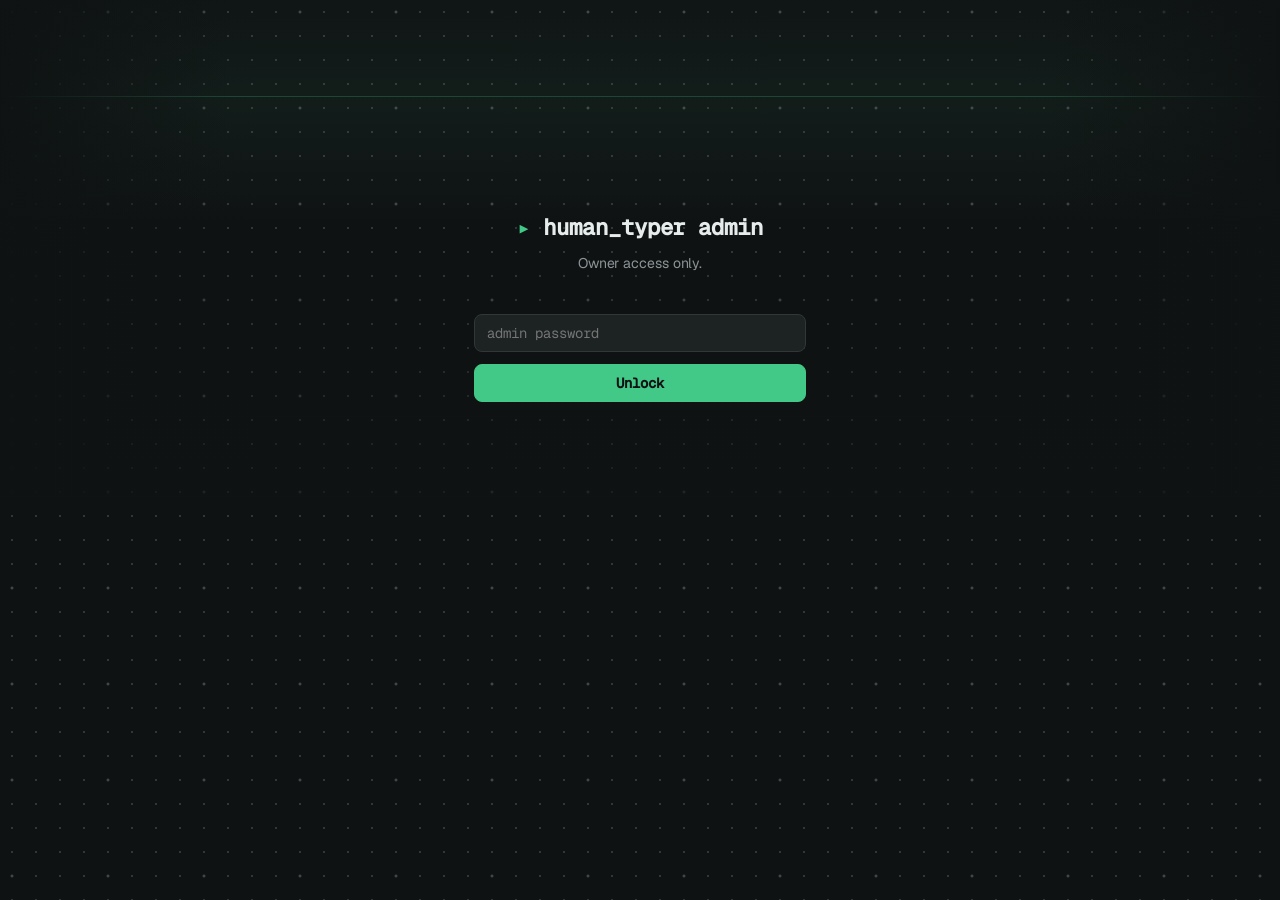
<file: landing/admin.html>
<!DOCTYPE html>
<html lang="en">
<head>
    <meta charset="UTF-8">
    <meta name="viewport" content="width=device-width, initial-scale=1.0">
    <meta name="robots" content="noindex, nofollow">
    <title>human_typer · admin</title>
    <meta name="theme-color" content="#0a0c0d">
    <link rel="icon" href="/icon.png">
    <link rel="stylesheet" href="styles.css">
    <style>
        .adm{ max-width:1320px; margin:0 auto; padding:48px 24px 96px; }
        .adm h1{ font-family:var(--font-mono); font-size:1.4rem; margin-bottom:6px; }
        .adm-sub{ color:var(--text-muted); font-size:var(--text-sm); margin-bottom:28px; }
        .adm section{ margin-top:36px; }
        .adm h2{ font-family:var(--font-mono); font-size:var(--text-sm); text-transform:uppercase;
                 letter-spacing:var(--ls-eyebrow); color:var(--text-muted); margin-bottom:12px; }
        .tiles{ display:grid; grid-template-columns:repeat(auto-fit,minmax(150px,1fr)); gap:10px; }
        .tile{ background:var(--surface-1); border:1px solid var(--border); border-radius:10px; padding:14px; }
        .tile b{ display:block; font-family:var(--font-mono); font-size:1.5rem; color:var(--text); }
        .tile span{ color:var(--text-subtle); font-size:var(--text-eyebrow); text-transform:uppercase; letter-spacing:0.06em; }
        .tile.acc b{ color:var(--accent); }
        .bar{ display:flex; gap:8px; flex-wrap:wrap; margin-bottom:12px; }
        .bar input[type=text], .bar input[type=password], .bar input[type=email],
        .bar input[type=number], .bar select, #login input, textarea{
            background:var(--surface-2); border:1px solid var(--border); border-radius:8px;
            color:var(--text); font-family:var(--font-mono); font-size:var(--text-sm);
            padding:9px 12px; min-width:260px; }
        .bar input[type=number]{ min-width:0; width:96px; }
        .bar select{ min-width:180px; cursor:pointer; }
        .bar input:focus, .bar select:focus, textarea:focus{ outline:none; border-color:var(--accent); }
        textarea{ width:100%; min-height:110px; }
        .bar .fld, .bar .chk{ display:inline-flex; align-items:center; gap:8px; color:var(--text-muted);
                              font-family:var(--font-mono); font-size:var(--text-sm); }
        .bar .chk{ cursor:pointer; }
        .bar .chk input{ accent-color:var(--accent); width:16px; height:16px; margin:0; }
        .gen-hint{ color:var(--text-muted); font-size:var(--text-sm); margin:0 0 12px; }
        .gen-out{ background:var(--surface-1); border:1px solid var(--border); border-radius:10px;
                  padding:14px; font-family:var(--font-mono); font-size:var(--text-sm);
                  color:var(--text-secondary); overflow-wrap:anywhere; }
        .gen-out textarea{ min-width:0; min-height:72px; margin:10px 0; resize:vertical; }
        .gen-out .warn{ color:var(--warning-400); }
        .row-act button.sure, .row-act button.sure:hover{ color:var(--danger-400); border-color:var(--danger-400); }
        .chip{ background:var(--surface-1); border:1px solid var(--border); border-radius:999px;
               color:var(--text-muted); font-family:var(--font-mono); font-size:var(--text-eyebrow);
               padding:6px 12px; cursor:pointer; }
        .chip.on{ color:var(--accent); border-color:var(--accent); }
        .btn-a{ background:var(--surface-3); border:1px solid var(--border-strong); border-radius:8px;
                color:var(--text); font-family:var(--font-mono); font-size:var(--text-sm);
                padding:9px 14px; cursor:pointer; }
        .btn-a:hover{ border-color:var(--accent); }
        .btn-a.primary{ background:var(--accent); color:var(--on-accent); border-color:var(--accent); font-weight:600; }
        .tbl-wrap{ overflow-x:auto; border:1px solid var(--border); border-radius:10px; }
        table.adm-t{ width:100%; border-collapse:collapse; font-family:var(--font-mono); font-size:12.5px; }
        .adm-t th{ text-align:left; color:var(--text-subtle); text-transform:uppercase; font-size:10.5px;
                   letter-spacing:0.06em; padding:10px 12px; border-bottom:1px solid var(--border); white-space:nowrap; }
        .adm-t td{ padding:9px 12px; border-bottom:1px solid var(--border); color:var(--text-secondary); white-space:nowrap; }
        .adm-t tr:last-child td{ border-bottom:none; }
        @media (min-width:900px){
            #lic-t th:last-child, #lic-t td:last-child{ position:sticky; right:0; background:var(--bg);
                box-shadow:-1px 0 0 var(--border), inset 0 -1px 0 var(--border); }
            #lic-t tr:last-child td:last-child{ box-shadow:-1px 0 0 var(--border); }
        }
        .adm-t .k{ color:var(--text); user-select:all; }
        .adm-t .k-mask{ color:var(--text-muted); user-select:none; cursor:help; }
        .adm-t .ref{ display:inline-block; max-width:22ch; overflow:hidden; text-overflow:ellipsis;
                     white-space:nowrap; vertical-align:bottom; }
        .st-active{ color:var(--accent); } .st-revoked{ color:var(--danger-400); }
        .row-act{ display:flex; gap:6px; }
        .row-act button{ background:none; border:1px solid var(--border); border-radius:6px;
                         color:var(--text-muted); font-family:var(--font-mono); font-size:10.5px;
                         padding:3px 8px; cursor:pointer; }
        .row-act button:hover{ color:var(--text); border-color:var(--accent); }
        .pager{ display:flex; align-items:center; gap:12px; margin-top:10px;
                font-family:var(--font-mono); font-size:12px; color:var(--text-muted); }
        .pager button{ background:var(--surface-1); border:1px solid var(--border); border-radius:6px;
                       color:var(--text-secondary); font-family:var(--font-mono); font-size:12px;
                       padding:5px 12px; cursor:pointer; }
        .pager button:hover:not(:disabled){ border-color:var(--accent); color:var(--text); }
        .pager button:disabled{ opacity:0.35; cursor:default; }
        #msg{ position:fixed; bottom:18px; left:50%; transform:translateX(-50%);
              background:var(--surface-3); border:1px solid var(--border-strong); border-radius:8px;
              color:var(--text); font-family:var(--font-mono); font-size:var(--text-sm);
              padding:10px 16px; display:none; max-width:90vw; }
        #msg.err{ border-color:var(--danger-400); color:var(--danger-400); }
        #login{ max-width:380px; margin:18vh auto 0; text-align:center; }
        #login input{ width:100%; margin:12px 0; }
        .hidden{ display:none !important; }
    </style>
</head>
<body>
    <div id="login" class="adm">
        <h1><span class="tic">▸</span> human_typer admin</h1>
        <p class="adm-sub">Owner access only.</p>
        <input id="pw" type="password" placeholder="admin password" autocomplete="current-password">
        <button id="login-btn" class="btn-a primary" style="width:100%">Unlock</button>
    </div>

    <div id="app" class="adm hidden">
        <h1><span class="tic">▸</span> human_typer admin</h1>
        <p class="adm-sub">Licenses, payments, and the key pool. <a href="/" style="color:var(--accent-text)">← site</a></p>

        <section>
            <h2>▸ Stats</h2>
            <div id="tiles" class="tiles"></div>
        </section>

        <section>
            <h2>▸ Licenses</h2>
            <div class="bar">
                <input id="q" type="text" placeholder="search email / key / reference">
                <button id="search-btn" class="btn-a">Search</button>
                <span class="chip on" data-f="all">all</span>
                <span class="chip" data-f="sold">sold</span>
                <span class="chip" data-f="monthly">monthly</span>
                <span class="chip" data-f="lifetime">lifetime</span>
                <span class="chip" data-f="pool">pool</span>
                <span class="chip" data-f="double">double-sold</span>
                <span class="chip" data-f="revoked">revoked</span>
            </div>
            <div class="tbl-wrap"><table class="adm-t" id="lic-t">
                <thead><tr><th>Key</th><th>Status</th><th>Plan</th><th>Email</th><th>Expires</th><th>Device</th><th>Ref</th><th>Actions</th></tr></thead>
                <tbody></tbody>
            </table></div>
            <div class="pager">
                <button id="lic-prev">‹ prev</button>
                <span id="lic-info"></span>
                <button id="lic-next">next ›</button>
            </div>
        </section>

        <section>
            <h2>▸ Monthly payments</h2>
            <div class="tbl-wrap"><table class="adm-t" id="pay-t">
                <thead><tr><th>When</th><th>Reference</th><th>Email</th><th>Key</th><th>Days</th></tr></thead>
                <tbody></tbody>
            </table></div>
            <div class="pager">
                <button id="pay-prev">‹ prev</button>
                <span id="pay-info"></span>
                <button id="pay-next">next ›</button>
            </div>
        </section>

        <section>
            <h2>▸ Generate keys</h2>
            <div class="bar">
                <label class="fld"><input id="gen-count" type="number" min="1" max="500" value="50" inputmode="numeric"> keys</label>
                <span class="chip on" data-dest="pool">add to the sale pool</span>
                <span class="chip" data-dest="issue">give to a buyer</span>
            </div>
            <p id="gen-hint" class="gen-hint">Checkout emails pool keys to buyers by itself. Never copy a pool key to give to someone.</p>
            <div id="gen-buyer" class="bar hidden">
                <select id="gen-plan" aria-label="plan">
                    <option value="ai_lifetime" selected>AI Lifetime</option>
                    <option value="ai_monthly">AI Monthly</option>
                    <option value="lifetime">Lifetime</option>
                    <option value="monthly">Monthly</option>
                </select>
                <label id="gen-days-wrap" class="fld hidden"><input id="gen-days" type="number" min="1" max="365" value="30" inputmode="numeric"> days</label>
                <input id="gen-email" type="email" placeholder="buyer email (optional)" autocomplete="off">
                <input id="gen-label" type="text" placeholder="label (optional)" maxlength="24" autocomplete="off">
                <label class="chk"><input id="gen-send" type="checkbox"> email the key to the buyer</label>
            </div>
            <div class="bar">
                <button id="gen-btn" class="btn-a primary">Generate</button>
            </div>
            <div id="gen-out" class="gen-out hidden"></div>
        </section>

        <section>
            <h2>▸ Paste keys into the pool</h2>
            <textarea id="new-keys" placeholder="Paste new license keys, one per line (generated with gen_licenses.py)"></textarea>
            <div class="bar" style="margin-top:10px">
                <button id="add-btn" class="btn-a">Add keys</button>
            </div>
        </section>
    </div>

    <div id="msg"></div>

    <script>
    (() => {
        const $ = (s) => document.querySelector(s);
        const esc = (s) => String(s == null ? '' : s).replace(/[&<>"']/g,
            (c) => ({ '&':'&amp;','<':'&lt;','>':'&gt;','"':'&quot;',"'":'&#39;' }[c]));
        let filter = 'all';
        let licPage = 0, payPage = 0;
        const TIP = {
            unbind: 'Frees the key. The next device to activate or launch with it takes it.',
            revoke: "Blocks the key at the app's next online check.",
            pool: 'Pool key. Checkout emails these by itself. Use give out to reserve it before sending it to anyone.',
            reserve: 'Takes this key out of the sale pool so it is safe to send.',
            replace: 'Use when someone else already holds this key. Emails the buyer a fresh key; this one stays with the device that has it.',
        };
        const CONFIRM = new Set(['revoke', 'unbind', 'reserve', 'replace']);
        // HT-7KQ2M-·····-·····: a pool key is shown only far enough to recognise it.
        function maskKey(k) {
            const s = String(k == null ? '' : k);
            const parts = s.split('-');
            if (parts.length < 2) return s.slice(0, 4) + '·'.repeat(Math.max(s.length - 4, 0));
            const keep = parts[0] === 'HT' && parts.length > 2 ? 2 : 1;
            return parts.map((p, i) => (i < keep ? p : '·'.repeat(p.length))).join('-');
        }

        function renderPager(prefix, page, pageSize, total, count) {
            const info = $('#' + prefix + '-info');
            const from = total === 0 ? 0 : page * pageSize + 1;
            const to = page * pageSize + count;
            info.textContent = from + '-' + to + ' of ' + total;
            $('#' + prefix + '-prev').disabled = page <= 0;
            $('#' + prefix + '-next').disabled = (page + 1) * pageSize >= total;
        }

        const msg = (text, err, ms) => {
            const el = $('#msg');
            el.textContent = text;
            el.className = err ? 'err' : '';
            el.style.display = 'block';
            clearTimeout(msg.t);
            msg.t = setTimeout(() => { el.style.display = 'none'; }, ms || 4000);
        };

        async function copyText(t) {
            try { await navigator.clipboard.writeText(t); return true; } catch (_) { return false; }
        }

        // Two-click confirm: the first click arms the button for 4 seconds; a
        // second click at least 500ms later goes ahead, so a double-click never
        // confirms by itself.
        function disarm(b) {
            clearTimeout(b.sureTimer);
            delete b.dataset.sure;
            b.textContent = b.dataset.label;
            b.classList.remove('sure');
        }
        function armed(b) {
            const now = Date.now();
            if (!b.dataset.sure) {
                b.dataset.sure = String(now);
                b.dataset.label = b.textContent;
                b.textContent = 'sure?';
                b.classList.add('sure');
                b.sureTimer = setTimeout(() => disarm(b), 4000);
                return false;
            }
            if (now - Number(b.dataset.sure) < 500) return false;
            disarm(b);
            return true;
        }

        const api = (payload) => fetch('/api/admin', {
            method: 'POST',
            headers: { 'Content-Type': 'application/json',
                       'x-admin-key': sessionStorage.getItem('ht-admin') || '' },
            body: JSON.stringify(payload),
        }).then(async (r) => {
            const d = await r.json().catch(() => ({}));
            if (r.status === 401) { lock(); throw new Error('Wrong password'); }
            if (!d.ok) throw new Error(d.error || ('HTTP ' + r.status));
            return d;
        });

        function lock() {
            sessionStorage.removeItem('ht-admin');
            $('#app').classList.add('hidden');
            $('#login').classList.remove('hidden');
        }

        const oops = (e) => msg((e && e.message) || 'Something went wrong', true);

        // Exchange the password for a short-lived token; only the token is stored.
        async function unlock(pw) {
            try {
                const r = await fetch('/api/admin', {
                    method: 'POST',
                    headers: { 'Content-Type': 'application/json' },
                    body: JSON.stringify({ action: 'login', password: pw }),
                });
                const d = await r.json().catch(() => ({}));
                if (!d.ok || !d.token) throw new Error(d.error || 'Login failed');
                sessionStorage.setItem('ht-admin', d.token);
                await enter();
            } catch (e) { oops(e); }
        }

        async function enter() {
            await refreshStats();
            $('#login').classList.add('hidden');
            $('#app').classList.remove('hidden');
            loadLicenses().catch(oops);
            loadPayments().catch(oops);
        }

        async function refreshStats() {
            const { stats: s } = await api({ action: 'stats' });
            const t = [
                ['pool', s.pool, 'keys unsold', s.pool < 10],
                ['sold', s.sold, 'keys sold'],
                ['monthlyActive', s.monthlyActive, 'monthly active'],
                ['monthlyExpiring', s.monthlyExpiring, 'expiring in 7d'],
                ['activated', s.activated, 'devices bound'],
                ['revoked', s.revoked, 'revoked'],
                ['rev', '₦' + Number(s.revenueEstimateNaira).toLocaleString('en-NG'), 'revenue est.', true],
            ];
            $('#tiles').innerHTML = t.map(([k, v, label, acc]) =>
                '<div class="tile' + (acc ? ' acc' : '') + '"><b>' + esc(v) + '</b><span>' + esc(label) + '</span></div>'
            ).join('');
        }

        function fmtDate(iso) {
            if (!iso) return '—';
            const d = new Date(iso);
            return d.toISOString().slice(0, 10);
        }

        async function loadLicenses() {
            const { rows, total, page, pageSize } = await api(
                { action: 'licenses', q: $('#q').value, filter, page: licPage });
            if (!rows.length && page > 0) { licPage = 0; return loadLicenses(); }
            renderPager('lic', page, pageSize, total, rows.length);
            $('#lic-t tbody').innerHTML = rows.map((r) => {
                const inPool = !r.sold && r.status === 'active' && !r.device_id && !r.activated_at;
                const acts = [];
                if (inPool) acts.push('<button data-a="reserve" data-k="' + esc(r.key) + '" title="' + esc(TIP.reserve) + '">give out</button>');
                if (r.email) acts.push('<button data-a="resend" data-k="' + esc(r.key) + '">resend</button>');
                if (r.device_id) acts.push('<button data-a="unbind" data-k="' + esc(r.key) + '" title="' + esc(TIP.unbind) + '">unbind</button>');
                if (r.sold && r.email && r.device_id) acts.push('<button data-a="replace" data-k="' + esc(r.key) + '" title="' + esc(TIP.replace) + '">new key</button>');
                if ((r.plan === 'monthly' || r.plan === 'ai_monthly') && r.sold) acts.push('<button data-a="extend" data-k="' + esc(r.key) + '">+30d</button>');
                // AI override: auto (follow plan) -> on -> off -> auto. Label shows current.
                const aiState = r.ai_enabled === true ? 'on' : r.ai_enabled === false ? 'off' : 'auto';
                acts.push('<button data-a="ai" data-k="' + esc(r.key) + '" data-ai="' + aiState + '">AI: ' + aiState + '</button>');
                acts.push(r.status === 'revoked'
                    ? '<button data-a="restore" data-k="' + esc(r.key) + '">restore</button>'
                    : '<button data-a="revoke" data-k="' + esc(r.key) + '" title="' + esc(TIP.revoke) + '">revoke</button>');
                const ref = r.payment_ref || (r.sold ? 'hand-out' : '');
                const tag = r.sold || r.status !== 'active' ? ''
                    : r.device_id || r.activated_at ? ' · hand-out' : ' · pool';
                return '<tr>'
                    + (inPool
                        ? '<td class="k-mask" title="' + esc(TIP.pool) + '">' + esc(maskKey(r.key)) + '</td>'
                        : '<td class="k">' + esc(r.key) + '</td>')
                    + '<td class="st-' + esc(r.status) + '">' + esc(r.status) + tag + '</td>'
                    + '<td>' + esc(r.plan) + '</td>'
                    + '<td>' + esc(r.email || '—') + '</td>'
                    + '<td>' + fmtDate(r.expires_at) + '</td>'
                    + '<td>' + (r.device_id ? 'bound' + (r.activated_at ? ' ' + fmtDate(r.activated_at) : '') : '—') + '</td>'
                    + '<td><span class="ref" title="' + esc(r.payment_ref || '') + '">' + esc(ref) + '</span></td>'
                    + '<td><div class="row-act">' + acts.join('') + '</div></td>'
                    + '</tr>';
            }).join('') || '<tr><td colspan="8">Nothing matches.</td></tr>';
        }

        async function loadPayments() {
            const { rows, total, page, pageSize } = await api({ action: 'payments', page: payPage });
            if (!rows.length && page > 0) { payPage = 0; return loadPayments(); }
            renderPager('pay', page, pageSize, total, rows.length);
            $('#pay-t tbody').innerHTML = rows.map((r) =>
                '<tr><td>' + fmtDate(r.processed_at) + '</td>'
                + '<td>' + esc(r.payment_ref) + '</td>'
                + '<td>' + esc(r.email || '—') + '</td>'
                + '<td class="k">' + esc(r.key || '—') + '</td>'
                + '<td>' + esc(r.days) + '</td></tr>'
            ).join('') || '<tr><td colspan="5">No monthly payments yet.</td></tr>';
        }

        $('#login-btn').addEventListener('click', () => unlock($('#pw').value));
        $('#pw').addEventListener('keydown', (e) => { if (e.key === 'Enter') unlock($('#pw').value); });
        $('#search-btn').addEventListener('click', () => { licPage = 0; loadLicenses().catch(oops); });
        $('#q').addEventListener('keydown', (e) => { if (e.key === 'Enter') { licPage = 0; loadLicenses().catch(oops); } });

        document.querySelectorAll('.chip[data-f]').forEach((c) => c.addEventListener('click', () => {
            document.querySelectorAll('.chip[data-f]').forEach((x) => x.classList.remove('on'));
            c.classList.add('on');
            filter = c.getAttribute('data-f');
            licPage = 0;
            loadLicenses().catch(oops);
        }));

        $('#lic-prev').addEventListener('click', () => { if (licPage > 0) { licPage--; loadLicenses().catch(oops); } });
        $('#lic-next').addEventListener('click', () => { licPage++; loadLicenses().catch(oops); });
        $('#pay-prev').addEventListener('click', () => { if (payPage > 0) { payPage--; loadPayments().catch(oops); } });
        $('#pay-next').addEventListener('click', () => { payPage++; loadPayments().catch(oops); });

        $('#lic-t').addEventListener('click', async (e) => {
            const b = e.target.closest('button[data-a]');
            if (!b) return;
            const a = b.getAttribute('data-a'), k = b.getAttribute('data-k');
            if (CONFIRM.has(a) && !armed(b)) return;
            try {
                const payload = { action: a, key: k };
                if (a === 'extend') payload.days = 30;
                if (a === 'ai') {
                    // Cycle auto -> on -> off -> auto.
                    const cur = b.getAttribute('data-ai') || 'auto';
                    payload.action = 'setai';
                    payload.ai = cur === 'auto' ? 'on' : cur === 'on' ? 'off' : 'auto';
                }
                const d = await api(payload);
                if (a === 'reserve') {
                    const copied = await copyText(d.row.key);
                    msg('Reserved ' + d.row.key + (copied ? ' (copied)' : '') + '. It is now safe to send.', false, 10000);
                } else if (a === 'replace') {
                    const copied = (await copyText(d.key)) ? ' (copied)' : '';
                    msg((d.emailed
                        ? 'New key ' + d.key + ' emailed to ' + d.email + copied + '.'
                        : 'New key ' + d.key + ' created' + copied + '. Email failed, send it yourself.')
                        + (d.old_restored ? ' The old key is now a lifetime hand-out for the device that has it.' : ''), false, 10000);
                    loadPayments().catch(oops);
                } else {
                    msg(a === 'resend' ? 'Emailed ' + d.sent_to
                        : a === 'ai' ? ('AI set to ' + payload.ai + ' (takes effect on the app’s next launch)')
                        : a + ' done');
                }
                loadLicenses().catch(oops);
                refreshStats().catch(oops);
            } catch (err) { oops(err); }
        });

        // ---- Generate keys ----
        const GEN_HINT = {
            pool: 'Checkout emails pool keys to buyers by itself. Never copy a pool key to give to someone.',
            issue: 'For bank-transfer buyers, replacements and gifts. These keys never enter the sale pool.',
        };
        const PLAN_LABEL = { ai_lifetime: 'AI Lifetime', ai_monthly: 'AI Monthly', lifetime: 'Lifetime', monthly: 'Monthly' };
        let genDest = 'pool';

        function setGenDest(d) {
            if (d !== genDest) {
                const cnt = $('#gen-count');
                const v = cnt.value.trim();
                // A pool-sized count must never carry over into keys for one buyer.
                if (d === 'issue') cnt.value = 1;
                else if (!v || v === '1') cnt.value = 50;
                $('#gen-out').classList.add('hidden');
            }
            genDest = d;
            document.querySelectorAll('.chip[data-dest]').forEach((x) =>
                x.classList.toggle('on', x.getAttribute('data-dest') === d));
            $('#gen-hint').textContent = GEN_HINT[d];
            $('#gen-buyer').classList.toggle('hidden', d !== 'issue');
        }

        function syncGenDays() {
            const p = $('#gen-plan').value;
            $('#gen-days-wrap').classList.toggle('hidden', !(p === 'monthly' || p === 'ai_monthly'));
        }

        function showGenResult(d) {
            const out = $('#gen-out');
            out.classList.remove('hidden');
            if (d.dest === 'pool') {
                out.innerHTML = esc(d.inserted + (d.inserted === 1 ? ' key' : ' keys') + ' added to the sale pool.');
                return;
            }
            const n = d.keys.length;
            const parts = [n + ' ' + (PLAN_LABEL[d.plan] || d.plan) + (n === 1 ? ' key' : ' keys')];
            if (d.expires_at) parts.push('expires ' + fmtDate(d.expires_at));
            parts.push(d.email ? 'for ' + d.email : 'no buyer email');
            parts.push('ref ' + d.payment_ref);
            let line = esc(parts.join(', ')) + '. ';
            if (d.emailed) line += esc('Emailed to ' + d.email + '.');
            else if (d.email_error) line += '<span class="warn">' + esc('Not emailed: ' + d.email_error + '.') + '</span>';
            else line += esc('Not emailed.');
            out.innerHTML = '<div>' + line + '</div>'
                + '<textarea id="gen-keys" readonly rows="' + Math.min(n, 8) + '">' + esc(d.keys.join('\n')) + '</textarea>'
                + '<button id="gen-copy" class="btn-a">Copy</button>';
        }

        document.querySelectorAll('.chip[data-dest]').forEach((c) =>
            c.addEventListener('click', () => setGenDest(c.getAttribute('data-dest'))));
        $('#gen-plan').addEventListener('change', syncGenDays);
        syncGenDays();

        $('#gen-btn').addEventListener('click', async () => {
            const btn = $('#gen-btn');
            const payload = { action: 'generate', dest: genDest, count: parseInt($('#gen-count').value, 10) || 1 };
            if (genDest === 'issue') {
                payload.plan = $('#gen-plan').value;
                payload.days = parseInt($('#gen-days').value, 10) || 30;
                payload.email = $('#gen-email').value.trim();
                payload.label = $('#gen-label').value.trim();
                payload.send = $('#gen-send').checked;
            }
            btn.disabled = true;
            try {
                const d = await api(payload);
                showGenResult(d);
                if (d.dest === 'issue') {
                    // A second click must not issue and email a duplicate to the same buyer.
                    $('#gen-email').value = '';
                    $('#gen-label').value = '';
                    $('#gen-send').checked = false;
                }
                refreshStats().catch(oops);
                loadLicenses().catch(oops);
            } catch (err) { oops(err); }
            finally { btn.disabled = false; }
        });

        $('#gen-out').addEventListener('click', async (e) => {
            if (!e.target.closest('#gen-copy')) return;
            const ta = $('#gen-keys');
            try {
                await navigator.clipboard.writeText(ta.value);
                msg('Copied ' + ta.value.split('\n').length + ' key(s)');
            } catch (_) {
                ta.focus();
                ta.select();
                msg('Selected; press Cmd+C or Ctrl+C to copy');
            }
        });

        $('#add-btn').addEventListener('click', async () => {
            try {
                const d = await api({ action: 'addkeys', keys: $('#new-keys').value });
                msg('Added ' + d.inserted + ' key(s); ' + d.duplicates + ' duplicate(s), '
                    + d.invalid + ' invalid token(s) skipped.');
                $('#new-keys').value = '';
                refreshStats().catch(oops);
            } catch (err) { oops(err); }
        });

        if (sessionStorage.getItem('ht-admin')) enter().catch(() => lock());
    })();
    </script>
</body>
</html>
</file>
<file: landing/styles.css>
/* Self-hosted Geist + Geist Mono — offline-safe (no CDN inside the frozen app),
   FOUT-free on the landing. Paths are relative to this CSS file (gui/ or landing/). */
@font-face{font-family:"Geist";src:url("fonts/Geist-400.woff2") format("woff2");font-weight:400;font-style:normal;font-display:swap;}
@font-face{font-family:"Geist";src:url("fonts/Geist-500.woff2") format("woff2");font-weight:500;font-style:normal;font-display:swap;}
@font-face{font-family:"Geist";src:url("fonts/Geist-600.woff2") format("woff2");font-weight:600;font-style:normal;font-display:swap;}
@font-face{font-family:"Geist";src:url("fonts/Geist-700.woff2") format("woff2");font-weight:700;font-style:normal;font-display:swap;}
@font-face{font-family:"Geist Mono";src:url("fonts/GeistMono-400.woff2") format("woff2");font-weight:400;font-style:normal;font-display:swap;}
@font-face{font-family:"Geist Mono";src:url("fonts/GeistMono-500.woff2") format("woff2");font-weight:500;font-style:normal;font-display:swap;}

/* ============================================================
   TERMINAL REFINED — shared tokens (app GUI + marketing)
   :root = DARK (terminal-native, app default)
   [data-theme="light"] = light terminal (marketing landing)
   ============================================================ */
:root {
  /* ---- PRIMITIVE: NEUTRAL RAMP (cool near-black greys, hue ~200, low chroma) ---- */
  --neutral-950: oklch(0.180 0.006 200); /* #0a0c0d  page (dark)        */
  --neutral-900: oklch(0.215 0.006 200); /* #101314  surface-1          */
  --neutral-850: oklch(0.248 0.007 200); /* #161a1b  surface-2 / inset  */
  --neutral-800: oklch(0.285 0.008 200); /* #1c2122  surface-3 / hover   */
  --neutral-750: oklch(0.330 0.008 200); /* #242a2b  hairline            */
  --neutral-700: oklch(0.390 0.009 200); /* #313839  hairline-strong     */
  --neutral-600: oklch(0.500 0.010 200); /* #4a5452                      */
  --neutral-500: oklch(0.560 0.010 200); /* #5a635f  text-subtle         */
  --neutral-400: oklch(0.660 0.010 200); /* #7e8a87  text-muted          */
  --neutral-300: oklch(0.780 0.008 200); /* #aab4b1                      */
  --neutral-200: oklch(0.870 0.006 200); /* #cdd5d2  text-secondary(dk)  */
  --neutral-100: oklch(0.935 0.005 200); /* #e8edec  primary ink (dark)  */
  --neutral-50:  oklch(0.975 0.004 200); /* #f4f7f6                      */

  /* ---- PRIMITIVE: ACCENT RAMP (phosphor green, hue ~158, refined not neon) ----
     Rebrand to amber by shifting H -> ~75 and keeping L/C (contrast holds). */
  --accent-50:  oklch(0.965 0.030 158); /* #e9f9f0 */
  --accent-100: oklch(0.920 0.070 158); /* #c8f0da */
  --accent-200: oklch(0.860 0.110 158); /* #97e3bb */
  --accent-300: oklch(0.790 0.140 158); /* #5fd198 */
  --accent-400: oklch(0.745 0.150 158); /* #34c07d  accent on DARK / ring */
  --accent-500: oklch(0.690 0.150 159); /* #1fae6e  primary brand        */
  --accent-600: oklch(0.620 0.140 160); /* #18935c  hover                */
  --accent-700: oklch(0.530 0.120 161); /* #13784b  accent TEXT on light (AA ~4.8:1) */
  --accent-800: oklch(0.450 0.100 162); /* #105f3d */
  --accent-900: oklch(0.380 0.082 163); /* #0d4a30 */

  /* ---- PRIMITIVE: FUNCTIONAL (status only — never decoration) ----
     Phosphor green doubles as the "OK / activated / live" signal (terminal-true).
     Red + amber are the only other hues; strictly semantic. */
  --danger-400:  oklch(0.700 0.170 27);  /* #f08a82  danger on dark */
  --danger-500:  oklch(0.600 0.190 27);  /* #d24a40  invalid key/error */
  --danger-700:  oklch(0.500 0.155 27);  /* #a33327  danger text on light, AA */
  --warning-400: oklch(0.800 0.130 75);  /* #e3a52d  typo-rate caution, dark */
  --warning-700: oklch(0.560 0.110 64);  /* #8c5f10  caution text on light */
  --success-500: var(--accent-500);      /* OK = the phosphor green */

  /* ====== SEMANTIC: DARK (default — the app GUI) ====== */
  --bg:            var(--neutral-950);
  --surface-1:     var(--neutral-900);  /* panels, cards          */
  --surface-2:     var(--neutral-850);  /* inputs, textarea well  */
  --surface-3:     var(--neutral-800);  /* hover row, overlay chrome */
  --border:        var(--neutral-750);  /* the 1px workhorse      */
  --border-strong: var(--neutral-700);  /* emphasis / slider thumb */
  --text:          var(--neutral-100);  /* off-white, NOT #fff    */
  --text-secondary:var(--neutral-200);
  --text-muted:    var(--neutral-400);  /* labels, captions (AA on surfaces) */
  --text-subtle:   var(--neutral-500);  /* disabled, footnotes    */
  --accent:        var(--accent-400);   /* lifted L for vividness on dark */
  --accent-hover:  var(--accent-300);
  --accent-press:  var(--accent-500);
  --accent-text:   var(--accent-400);   /* accent used as text/link on dark */
  --accent-soft:   color-mix(in oklab, var(--accent-400) 14%, transparent); /* selected row wash */
  --on-accent:     var(--neutral-950);  /* DARK ink on green CTA (terminal inverse) */
  --ring:          var(--accent-400);
  /* dark uses NO drop shadow — depth = surface ladder + hairline */
  --shadow-1: none;
  --shadow-2: none;
  --shadow-overlay: none;
  --caret: var(--accent-400);

  /* ====== TYPE ====== */
  --font-display: "Geist", -apple-system, BlinkMacSystemFont, "Segoe UI", system-ui, sans-serif;
  --font-body:    "Geist", -apple-system, BlinkMacSystemFont, "Segoe UI", system-ui, sans-serif;
  --font-mono:    "Geist Mono", ui-monospace, "SF Mono", "Cascadia Code", Menlo, Consolas, monospace;

  --text-display: clamp(2.75rem, 1.6rem + 5vw, 4.5rem); /* 44->72 hero */
  --text-h1:   clamp(2rem, 1.5rem + 2.2vw, 2.75rem);     /* 32->44 */
  --text-h2:   clamp(1.5rem, 1.2rem + 1.3vw, 2rem);      /* 24->32 section */
  --text-h3:   1.25rem;     /* 20 panel/card title */
  --text-lg:   1.0625rem;   /* 17 hero subcopy */
  --text-base: 1rem;        /* 16 UI base / body min */
  --text-sm:   0.875rem;    /* 14 helper */
  --text-eyebrow: 0.75rem;  /* 12 uppercase mono label */
  --text-count: clamp(5rem, 3rem + 9vw, 9rem); /* 80->144 overlay digit */

  --lh-display: 1.03; --lh-heading: 1.12; --lh-body: 1.6; --lh-ui: 1.35;
  --ls-display: -0.03em; --ls-heading: -0.02em; --ls-body: -0.006em;
  --ls-eyebrow: 0.10em;  /* UPPERCASE mono eyebrows + keycaps */
  --ls-key: 0.04em;
  --fw-regular: 400; --fw-medium: 500; --fw-semibold: 600; --fw-bold: 700;
  --num: tabular-nums lining-nums; /* every counter/stat/timer/key */

  /* ====== SPACING (4px grid) ====== */
  --s-1:4px; --s-2:8px; --s-3:12px; --s-4:16px; --s-5:20px; --s-6:24px;
  --s-8:32px; --s-10:40px; --s-12:48px; --s-16:64px; --s-20:80px; --s-24:96px;
  --section-y: clamp(64px, 8vw, 128px);
  --container: 1120px; --measure: 66ch;

  /* ====== RADII (restrained, consistent) ====== */
  --r-xs:4px; --r-input:8px; --r-button:8px; --r-card:12px;
  --r-panel:12px; --r-media:16px; --r-overlay:16px; --r-pill:9999px;
  --bw-thin:1px; --bw-thick:2px;

  /* ====== MOTION (transform/opacity only; interaction-only) ====== */
  --t-press:120ms; --t-hover:160ms; --t-panel:200ms; --t-overlay:400ms;
  --ease:      cubic-bezier(0.2,0,0,1);   /* general / arriving */
  --ease-out:  cubic-bezier(0,0,0.2,1);
  --ease-snap: cubic-bezier(0.2,0.8,0.2,1); /* confident Start / toggle */
}

/* ====== SEMANTIC: LIGHT (marketing landing = "light terminal") ====== */
[data-theme="light"] {
  --bg:            #f4f6f5;  /* cool off-white, not pure #fff */
  --surface-1:     #ffffff;  /* cards/panels */
  --surface-2:     #eef1f0;  /* inputs / textarea well */
  --surface-3:     #e7ebeA;  /* hover */
  --border:        #e0e5e3;  /* 1px hairline */
  --border-strong: #c6cdca;
  --text:          #121716;  /* near-black ink, not pure #000 */
  --text-secondary:#2e3633;
  --text-muted:    #586460;  /* AA body-secondary */
  --text-subtle:   #828e8a;  /* large/labels only */
  --accent:        var(--accent-500);
  --accent-hover:  var(--accent-600);
  --accent-press:  var(--accent-700);
  --accent-text:   var(--accent-700); /* accent as TEXT/link, AA on light */
  --accent-soft:   var(--accent-50);
  --on-accent:     #06170f;  /* dark ink on green CTA, AA-safe */
  --ring:          var(--accent-600);
  --caret:         var(--accent-600);
  /* light DOES get soft NEUTRAL cool shadows (no glow, no accent tint) */
  --shadow-color: 16 22 20;
  --shadow-1: 0 1px 2px rgb(var(--shadow-color)/0.06), 0 0 0 1px rgb(var(--shadow-color)/0.04) inset;
  --shadow-2: 0 2px 4px rgb(var(--shadow-color)/0.05), 0 8px 24px -8px rgb(var(--shadow-color)/0.12);
  --shadow-overlay: 0 8px 16px rgb(var(--shadow-color)/0.08), 0 24px 40px -8px rgb(var(--shadow-color)/0.14);
}

/* hairline fallback for engines without oklch */
@supports not (color: oklch(0 0 0)) {
  :root { --bg:#0a0c0d; --surface-1:#101314; --surface-2:#161a1b; --surface-3:#1c2122;
    --border:#242a2b; --border-strong:#313839; --text:#e8edec; --text-muted:#7e8a87;
    --accent:#34c07d; --accent-hover:#5fd198; --on-accent:#0a0c0d; --ring:#34c07d; }
}

/* universal visible focus (a11y, both themes) */
:where(a,button,input,textarea,select,[role="switch"],[role="slider"]):focus-visible{
  outline: var(--bw-thick) solid var(--ring);
  outline-offset: 2px;
  border-radius: var(--r-input);
}

/* GPU-light motion gate — REQUIRED */
@media (prefers-reduced-motion: reduce){
  *,*::before,*::after{
    animation-duration:.01ms!important; animation-iteration-count:1!important;
    transition-duration:.01ms!important; scroll-behavior:auto!important;
  }
}

/* ============================================================
   BASE
   ============================================================ */
*{ box-sizing:border-box; margin:0; padding:0; }

html{ scroll-behavior:smooth; }

body{
  font-family:var(--font-body);
  background:var(--bg);
  color:var(--text);
  font-size:var(--text-base);
  line-height:var(--lh-body);
  letter-spacing:var(--ls-body);
  -webkit-font-smoothing:antialiased;
  text-rendering:optimizeLegibility;
  overflow-x:hidden;
}

a{ color:inherit; text-decoration:none; }

::selection{ background:var(--accent-soft); color:var(--text); }

/* tabular numerics for any live/static number */
.num{ font-family:var(--font-mono); font-variant-numeric:var(--num); }

/* keycap chip — physical key feel */
kbd{
  font-family:var(--font-mono);
  font-size:0.82em;
  font-weight:var(--fw-medium);
  letter-spacing:var(--ls-key);
  color:var(--text-secondary);
  background:var(--surface-2);
  border:var(--bw-thin) solid var(--border);
  border-bottom:var(--bw-thick) solid var(--border-strong);
  border-radius:var(--r-xs);
  padding:2px 6px;
  line-height:1;
  font-feature-settings:'liga' 0,'calt' 0;
}

/* mono eyebrow — "▸ SECTION" */
.eyebrow{
  font-family:var(--font-mono);
  font-size:var(--text-eyebrow);
  font-weight:var(--fw-medium);
  text-transform:uppercase;
  letter-spacing:var(--ls-eyebrow);
  color:var(--text-muted);
  margin-bottom:var(--s-4);
}
.tic{ color:var(--accent-text); }

/* live-status dot — the one pill, static (no pulse) */
.dot{
  display:inline-block;
  width:8px; height:8px;
  border-radius:var(--r-pill);
  background:var(--accent);
  flex:0 0 auto;
}

/* ============================================================
   BUTTONS
   ============================================================ */
.btn{
  display:inline-flex;
  align-items:center;
  justify-content:center;
  gap:var(--s-2);
  font-family:var(--font-display);
  font-weight:var(--fw-semibold);
  font-size:var(--text-base);
  line-height:1;
  border:var(--bw-thin) solid transparent;
  border-radius:var(--r-button);
  padding:12px 18px;
  cursor:pointer;
  white-space:nowrap;
  transition:transform var(--t-press) var(--ease-snap),
             background-color var(--t-hover) var(--ease),
             border-color var(--t-hover) var(--ease),
             color var(--t-hover) var(--ease);
}
.btn:active{ transform:translateY(1px); }
.btn-lg{ padding:14px 22px; font-size:var(--text-lg); }

.btn-primary{
  background:var(--accent);
  color:var(--on-accent);
  font-weight:var(--fw-bold);
  box-shadow:var(--shadow-1);
}
.btn-primary:hover{ background:var(--accent-hover); }
/* leading mono caret tic on the big primary CTAs */
.btn-lg.btn-primary::before{
  content:"▸";
  font-family:var(--font-mono);
  font-weight:var(--fw-medium);
  margin-right:2px;
}

.btn-ghost{
  background:transparent;
  border-color:var(--border);
  color:var(--text-secondary);
}
.btn-ghost:hover{ background:var(--surface-3); border-color:var(--border-strong); }

.btn[disabled],.btn:disabled{
  background:var(--surface-3);
  color:var(--text-subtle);
  cursor:not-allowed;
  transform:none;
}

/* ============================================================
   NAV
   ============================================================ */
.nav{
  position:sticky;
  top:0;
  z-index:50;
  background:var(--bg);
  border-bottom:var(--bw-thin) solid var(--border);
}
.nav-inner{
  display:flex;
  align-items:center;
  justify-content:space-between;
  max-width:var(--container);
  margin:0 auto;
  padding:var(--s-4) var(--s-6);
}
.brand{
  display:inline-flex;
  align-items:baseline;
  gap:var(--s-2);
  font-family:var(--font-mono);
  font-weight:var(--fw-medium);
  font-size:1.0625rem;
  letter-spacing:var(--ls-key);
  color:var(--text);
}
.brand .tic{ font-size:0.95em; }
.nav-links{
  display:flex;
  align-items:center;
  gap:var(--s-6);
  font-size:var(--text-sm);
  color:var(--text-muted);
}
.nav-links a:not(.btn){ transition:color var(--t-hover) var(--ease); }
.nav-links a:not(.btn):hover{ color:var(--text); }
.nav-cta{ padding:9px 16px; }

/* ============================================================
   LAYOUT — sections
   ============================================================ */
.section{
  max-width:var(--container);
  margin:0 auto;
  padding:var(--section-y) var(--s-6);
}
.section-head{ max-width:var(--measure); margin-bottom:var(--s-10); }
.section-title{
  font-family:var(--font-display);
  font-size:var(--text-h2);
  font-weight:var(--fw-semibold);
  line-height:var(--lh-heading);
  letter-spacing:var(--ls-heading);
}
.section-sub{
  margin-top:var(--s-4);
  max-width:var(--measure);
  color:var(--text-muted);
  font-size:var(--text-lg);
}
.section-sub strong{ color:var(--text); font-weight:var(--fw-medium); }

/* ============================================================
   HERO
   ============================================================ */
.hero{
  max-width:var(--container);
  margin:0 auto;
  padding:clamp(56px,9vw,112px) var(--s-6) var(--s-12);
}
.hero-eyebrow{
  display:inline-flex;
  align-items:center;
  gap:var(--s-2);
  font-family:var(--font-mono);
  font-size:var(--text-sm);
  letter-spacing:var(--ls-key);
  color:var(--text-muted);
  margin-bottom:var(--s-6);
}
.hero-eyebrow .prompt{ color:var(--text-secondary); }
.hero-caret{
  color:var(--caret);
  font-weight:var(--fw-medium);
  margin-left:-2px;
}
.hero-eyebrow .sep{ color:var(--border-strong); }
.hero-eyebrow .label{
  text-transform:uppercase;
  letter-spacing:var(--ls-eyebrow);
  font-size:var(--text-eyebrow);
  color:var(--text-muted);
}
.hero-title{
  font-family:var(--font-display);
  font-size:var(--text-display);
  font-weight:var(--fw-bold);
  line-height:var(--lh-display);
  letter-spacing:var(--ls-display);
  max-width:18ch;
}
.hero-sub{
  max-width:var(--measure);
  margin-top:var(--s-6);
  font-size:var(--text-lg);
  color:var(--text-muted);
}
.hero-sub strong{ color:var(--text); font-weight:var(--fw-medium); }
.hero-cta{
  display:flex;
  gap:var(--s-3);
  flex-wrap:wrap;
  margin-top:var(--s-8);
}
/* Hero CTA price-rotator: the label fades/slides between the lifetime and monthly price. */
#hero-cta{ overflow:hidden; }
.cta-text{
  display:inline-block;
  transition:opacity 0.24s var(--ease), transform 0.24s var(--ease);
}
.cta-text.cta-swap{ opacity:0; transform:translateY(-0.5em); }
@media (prefers-reduced-motion: reduce){
  .cta-text{ transition:none; }
}
.hero-meta{
  display:flex;
  align-items:center;
  flex-wrap:wrap;
  gap:var(--s-2);
  margin-top:var(--s-8);
  font-family:var(--font-mono);
  font-size:var(--text-sm);
  color:var(--text-muted);
}
.hero-meta .sep{ color:var(--border-strong); }
.hero-meta .num{ color:var(--text-secondary); }

/* ============================================================
   APP-WINDOW MOCKUP (hero) — live typing demo
   ============================================================ */
.mock{
  max-width:760px;
  margin:var(--s-16) auto 0;
  background:var(--surface-1);
  border:var(--bw-thin) solid var(--border);
  border-radius:var(--r-panel);
  overflow:hidden;
}
.mock-bar{
  display:flex;
  align-items:center;
  gap:var(--s-3);
  padding:var(--s-3) var(--s-4);
  background:var(--surface-2);
  border-bottom:var(--bw-thin) solid var(--border);
  font-family:var(--font-mono);
  font-size:var(--text-sm);
}
.mock-brand{
  display:inline-flex;
  align-items:baseline;
  gap:var(--s-2);
  letter-spacing:var(--ls-key);
  color:var(--text-secondary);
  margin-right:auto;
}
.mock-status{
  display:inline-flex;
  align-items:center;
  gap:var(--s-2);
  color:var(--text-muted);
  font-size:var(--text-eyebrow);
  text-transform:uppercase;
  letter-spacing:var(--ls-eyebrow);
}
.mock-winctl{
  color:var(--text-subtle);
  letter-spacing:0.18em;
}
.mock-body{ padding:var(--s-6); }
.mock-head{
  display:flex;
  align-items:center;
  justify-content:space-between;
  margin-bottom:var(--s-3);
}
.mock-head .path{
  font-family:var(--font-mono);
  font-size:var(--text-eyebrow);
  color:var(--text-subtle);
  letter-spacing:var(--ls-key);
}
.mock-type{
  min-height:3.6rem;
  font-family:var(--font-mono);
  font-size:var(--text-base);
  line-height:var(--lh-body);
  color:var(--text);
  background:var(--surface-2);
  border:var(--bw-thin) solid var(--border);
  border-radius:var(--r-input);
  padding:var(--s-4);
}
/* steady (non-blinking) accent caret — no looping animation */
.caret{
  color:var(--caret);
  font-weight:var(--fw-medium);
}
.mock-controls{
  display:flex;
  gap:var(--s-2);
  flex-wrap:wrap;
  margin-top:var(--s-5);
}
.chip{
  font-family:var(--font-mono);
  font-size:var(--text-sm);
  font-weight:var(--fw-medium);
  letter-spacing:var(--ls-key);
  color:var(--text-muted);
  background:var(--surface-2);
  border:var(--bw-thin) solid var(--border);
  border-bottom:var(--bw-thick) solid var(--border-strong);
  border-radius:var(--r-xs);
  padding:4px 10px;
  font-variant-numeric:var(--num);
}
.chip.danger{ color:var(--danger-400); border-color:var(--danger-500); }

/* ============================================================
   FEATURES GRID
   ============================================================ */
.grid{
  display:grid;
  grid-template-columns:repeat(3,1fr);
  gap:var(--s-4);
}
.card{
  background:var(--surface-1);
  border:var(--bw-thin) solid var(--border);
  border-radius:var(--r-card);
  padding:var(--s-6);
  transition:border-color var(--t-hover) var(--ease),
             transform var(--t-hover) var(--ease);
}
.card:hover{ border-color:var(--border-strong); transform:translateY(-1px); }
.card-ico{
  display:inline-flex;
  align-items:center;
  justify-content:center;
  width:40px; height:40px;
  background:var(--surface-2);
  border:var(--bw-thin) solid var(--border);
  border-radius:var(--r-input);
  color:var(--text-secondary);
  margin-bottom:var(--s-4);
}
.card-ico svg{ width:20px; height:20px; }
.card h3{
  font-family:var(--font-display);
  font-size:var(--text-h3);
  font-weight:var(--fw-semibold);
  letter-spacing:var(--ls-heading);
  margin-bottom:var(--s-2);
}
.card p{ color:var(--text-muted); font-size:var(--text-base); }
.card kbd{ margin:0 1px; }

/* ============================================================
   STEPS
   ============================================================ */
.steps{
  display:grid;
  grid-template-columns:repeat(4,1fr);
  gap:var(--s-4);
}
.step{
  background:var(--surface-1);
  border:var(--bw-thin) solid var(--border);
  border-radius:var(--r-card);
  padding:var(--s-6);
}
.step-n{
  display:inline-flex;
  align-items:center;
  justify-content:center;
  width:36px; height:36px;
  font-family:var(--font-mono);
  font-weight:var(--fw-medium);
  font-variant-numeric:var(--num);
  color:var(--accent-text);
  background:var(--surface-2);
  border:var(--bw-thin) solid var(--border);
  border-radius:var(--r-input);
  margin-bottom:var(--s-4);
}
.step h3{
  font-family:var(--font-display);
  font-size:var(--text-h3);
  font-weight:var(--fw-semibold);
  letter-spacing:var(--ls-heading);
  margin-bottom:var(--s-2);
}
.step p{ color:var(--text-muted); font-size:var(--text-base); }

/* ============================================================
   PRICING
   ============================================================ */
.price-card{
  max-width:480px;
  margin-top:var(--s-10);
  background:var(--surface-1);
  border:var(--bw-thin) solid var(--border);
  border-radius:var(--r-card);
  padding:var(--s-8);
}
/* Four plan cards in a 2x2 (AI Monthly, AI Lifetime, Lifetime, Monthly);
   stack to a single column on small screens, AI Monthly first. */
.price-grid{
  display:grid;
  grid-template-columns:repeat(2, minmax(0, 1fr));
  gap:var(--s-6);
  max-width:920px;
  margin:var(--s-10) auto 0;
  align-items:stretch;
}
/* Flagship AI Lifetime card: subtle accent ring, no loud styling. */
.price-card-featured{ border-color:var(--accent); box-shadow:0 0 0 1px var(--accent) inset; }
.price-grid .price-card{
  max-width:none;
  margin-top:0;
  display:flex;
  flex-direction:column;
}
.price-actions{ margin-top:auto; padding-top:var(--s-5); }   /* bottom-align the buy area so both cards match */
.price-badge-alt::before{ background:var(--text-muted); }    /* muted dot to set the monthly card apart */
/* Stack the two plan cards once they get too narrow side by side. */
@media (max-width:760px){
  .price-grid{ grid-template-columns:1fr; max-width:480px; gap:var(--s-5); }
}
/* Phones: reclaim card width and keep long labels / seat rows from clipping. */
@media (max-width:430px){
  .price-card{ padding:var(--s-6); }
  .price-buy{ white-space:normal; line-height:var(--lh-ui); }
  /* Let each seat row wrap its total to a second line instead of clipping it. */
  .seat-opt{ flex-wrap:wrap; row-gap:var(--s-1); }
  .seat-qty{ flex:0 0 auto; }
  .seat-per{ flex:1 1 auto; text-align:right; }
  .seat-total{
    flex:1 0 100%;
    flex-direction:row;
    align-items:baseline;
    justify-content:space-between;
  }
}
.price-badge{
  display:inline-flex;
  align-items:center;
  gap:var(--s-2);
  font-family:var(--font-mono);
  font-size:var(--text-eyebrow);
  font-weight:var(--fw-medium);
  text-transform:uppercase;
  letter-spacing:var(--ls-eyebrow);
  color:var(--text-secondary);
  background:var(--surface-2);
  border:var(--bw-thin) solid var(--border);
  border-radius:var(--r-pill);
  padding:6px 12px;
}
.price-badge::before{
  content:"";
  width:8px; height:8px;
  border-radius:var(--r-pill);
  background:var(--accent);
}
.price-amount{
  font-family:var(--font-mono);
  font-variant-numeric:var(--num);
  font-size:clamp(2.5rem,1.8rem+3vw,3.25rem);
  font-weight:var(--fw-semibold);
  letter-spacing:var(--ls-heading);
  margin-top:var(--s-5);
}
.price-once{
  font-family:var(--font-body);
  font-size:var(--text-lg);
  font-weight:var(--fw-medium);
  color:var(--text-muted);
}
.price-compare{ color:var(--text-muted); margin-top:var(--s-3); }
.price-compare strong{ color:var(--text); font-weight:var(--fw-medium); }
.price-list{
  list-style:none;
  margin:var(--s-6) 0 0;
  display:grid;
  gap:var(--s-3);
}
.price-list li{
  position:relative;
  padding-left:var(--s-6);
  color:var(--text-secondary);
}
.price-list li::before{
  content:"✓";
  position:absolute;
  left:0;
  top:0;
  font-family:var(--font-mono);
  font-weight:var(--fw-medium);
  color:var(--accent-text);
}
.price-email{
  width:100%;
  margin-top:var(--s-6);
  font-family:var(--font-mono);
  font-size:var(--text-base);
  color:var(--text);
  background:var(--surface-2);
  border:var(--bw-thin) solid var(--border);
  border-radius:var(--r-input);
  padding:12px 14px;
  outline:none;
  transition:border-color var(--t-hover) var(--ease);
}
.price-email::placeholder{ color:var(--text-muted); }
.price-email:focus{ border-color:var(--border-strong); }
.price-email:focus-visible{ outline:var(--bw-thick) solid var(--ring); outline-offset:2px; }
.price-buy{ width:100%; margin-top:var(--s-3); }
/* Crypto / USD checkout (Bachs): the quieter second rail under each buy button. */
.price-crypto{
  width:100%;
  margin-top:var(--s-2);
  font-family:var(--font-mono);
  font-size:var(--text-sm);
  white-space:normal;
  line-height:var(--lh-ui);
}
.price-crypto .usd{ color:var(--text); font-weight:var(--fw-semibold); }
.buy-msg{
  margin-top:var(--s-4);
  font-family:var(--font-mono);
  font-size:var(--text-sm);
  line-height:var(--lh-ui);
  color:var(--accent-text);
}
.buy-msg.error{ color:var(--danger-400); }
.price-foot{
  margin-top:var(--s-4);
  color:var(--text-subtle);
  font-size:var(--text-sm);
}

/* ---- Team / volume seat picker (inside the price card) ---- */
.seat-pick{
  margin-top:var(--s-6);
  padding-top:var(--s-6);
  border-top:var(--bw-thin) solid var(--border);
}
.seat-pick-label{
  font-family:var(--font-mono);
  font-size:var(--text-sm);
  font-weight:var(--fw-medium);
  letter-spacing:var(--ls-key);
  color:var(--text);
}
.seat-pick-sub{
  margin-top:var(--s-2);
  color:var(--text-muted);
  font-size:var(--text-sm);
}
.seat-options{
  display:flex;
  flex-direction:column;
  gap:var(--s-2);
  margin-top:var(--s-4);
}
.seat-opt{
  display:flex;
  align-items:center;
  gap:var(--s-3);
  width:100%;
  text-align:left;
  padding:12px 14px;
  background:var(--surface-2);
  border:var(--bw-thin) solid var(--border);
  border-radius:var(--r-input);
  color:var(--text-secondary);
  cursor:pointer;
  font-family:var(--font-body);
  font-size:var(--text-base);
  transition:border-color var(--t-hover) var(--ease),
             background-color var(--t-hover) var(--ease),
             transform var(--t-press) var(--ease-snap);
}
.seat-opt:hover{ border-color:var(--border-strong); }
.seat-opt:active{ transform:translateY(1px); }
.seat-opt.is-active{
  border-color:var(--accent);
  background:var(--accent-soft);
}
.seat-qty{
  flex:0 0 5rem;
  font-weight:var(--fw-semibold);
  color:var(--text);
}
.seat-per{
  flex:1 1 auto;
  font-family:var(--font-mono);
  font-size:var(--text-sm);
  color:var(--text-muted);
}
.seat-per .num{ color:var(--text-secondary); }
.seat-total{
  display:flex;
  flex-direction:column;
  align-items:flex-end;
  gap:2px;
  font-family:var(--font-mono);
  font-size:var(--text-sm);
  color:var(--text-secondary);
}
.seat-save{
  font-family:var(--font-mono);
  font-size:var(--text-eyebrow);
  letter-spacing:var(--ls-key);
  color:var(--accent-text);
}
.seat-note{
  margin-top:var(--s-3);
  color:var(--text-subtle);
  font-size:var(--text-sm);
}

/* ============================================================
   DOWNLOAD
   ============================================================ */
.dl-card{
  max-width:760px;
  margin:0 auto;
  background:var(--surface-1);
  border:var(--bw-thin) solid var(--border);
  border-radius:var(--r-card);
  padding:var(--s-8);
}
.dl-buttons{
  display:flex;
  gap:var(--s-3);
  flex-wrap:wrap;
  margin-top:var(--s-6);
}
.dl-alt{ margin-top:var(--s-4); color:var(--text-muted); font-size:var(--text-sm); }
.dl-notes{
  display:grid;
  grid-template-columns:1fr 1fr;
  gap:var(--s-4);
  margin-top:var(--s-8);
}
.dl-note{
  background:var(--surface-2);
  border:var(--bw-thin) solid var(--border);
  border-radius:var(--r-input);
  padding:var(--s-5);
  font-size:var(--text-sm);
  color:var(--text-muted);
}
.dl-note strong{
  display:block;
  color:var(--text);
  font-weight:var(--fw-semibold);
  margin-bottom:var(--s-2);
}
.dl-note em{ color:var(--text-secondary); font-style:normal; font-weight:var(--fw-medium); }
.dl-note ol.dl-steps{
  margin:var(--s-3) 0 0;
  padding-left:var(--s-5);
  display:flex;
  flex-direction:column;
  gap:var(--s-2);
}
.dl-note ol.dl-steps li{ color:var(--text-muted); }
.dl-note ol.dl-steps li::marker{ color:var(--text-subtle); font-family:var(--font-mono); }
.dl-tip{ display:block; margin-top:var(--s-4); font-size:var(--text-sm); color:var(--text-subtle); }
.dl-tip code{
  font-family:var(--font-mono);
  font-size:0.85em;
  background:var(--surface-1);
  border:var(--bw-thin) solid var(--border);
  border-radius:var(--r-xs);
  padding:2px 6px;
  word-break:break-all;
  font-feature-settings:'liga' 0,'calt' 0;
}

/* ============================================================
   FAQ
   ============================================================ */
.faq{
  max-width:760px;
  display:flex;
  flex-direction:column;
  gap:var(--s-3);
}
details{
  background:var(--surface-1);
  border:var(--bw-thin) solid var(--border);
  border-radius:var(--r-card);
  padding:0 var(--s-5);
  transition:border-color var(--t-hover) var(--ease);
}
details[open]{ border-color:var(--border-strong); }
summary{
  list-style:none;
  cursor:pointer;
  padding:var(--s-5) 0;
  font-weight:var(--fw-medium);
  color:var(--text);
  display:flex;
  align-items:center;
  justify-content:space-between;
  gap:var(--s-4);
}
summary::-webkit-details-marker{ display:none; }
summary::after{
  content:"+";
  font-family:var(--font-mono);
  font-size:1.2rem;
  line-height:1;
  color:var(--text-muted);
  transition:color var(--t-hover) var(--ease);
}
summary:hover::after{ color:var(--accent-text); }
details[open] summary::after{ content:"−"; color:var(--accent-text); }
details p{ color:var(--text-muted); padding-bottom:var(--s-5); }
details a{ color:var(--accent-text); }
details a:hover{ text-decoration:underline; }

/* ============================================================
   FOOTER
   ============================================================ */
.footer{
  max-width:var(--container);
  margin:0 auto;
  padding:var(--s-16) var(--s-6) var(--s-20);
  border-top:var(--bw-thin) solid var(--border);
}
.footer-brand{
  display:inline-flex;
  align-items:baseline;
  gap:var(--s-2);
  font-family:var(--font-mono);
  font-weight:var(--fw-medium);
  letter-spacing:var(--ls-key);
  color:var(--text);
}
.footer-note{ max-width:var(--measure); margin-top:var(--s-4); color:var(--text-subtle); font-size:var(--text-sm); }
.footer-small{ margin-top:var(--s-4); color:var(--text-muted); font-size:var(--text-sm); }
.footer-small a{ color:var(--text-secondary); }
.footer-small a:hover{ color:var(--text); }
.footer-small .num{ color:var(--text-muted); }

.hidden{ display:none !important; }

/* ============================================================
   RESPONSIVE
   ============================================================ */
@media (max-width:900px){
  .grid{ grid-template-columns:repeat(2,1fr); }
  .steps{ grid-template-columns:repeat(2,1fr); }
}
@media (max-width:640px){
  .grid,.steps,.dl-notes{ grid-template-columns:1fr; }
  .nav-links a:not(.btn){ display:none; }
}

/* ============================================================
   HERO BACKDROP: "PHOSPHOR FEED"
   Dot-matrix field (24px pitch) with a stronger register dot
   every 4th position (96px, tractor-feed rhythm), crossed by one
   frozen phosphor scan trace in the whitespace under the nav.
   Painted as background layers on <body>: full-bleed with no
   pseudo-elements, no 100vw, nothing to hit-test, no animation.
   Token-driven, so it renders with whichever theme is active.
   Layers, top to bottom:
     1  vertical fade: pattern fully var(--bg) by 620px, above the mock
     2  horizontal vignette: field dissolves before the viewport edges
     3  1px phosphor trace at y=96px (nav bottom ~68px, eyebrow >=123px)
     4  soft scan glow centered on the trace (peak 6% accent alpha)
     5  register dots, 96px pitch (both dot tiles anchor at 12,12 and
        96 = 4 * 24, so strong dots land exactly on fine-dot slots)
     6  fine dot field, 24px pitch
   Longhands only: the base body shorthand keeps supplying
   background-color var(--bg). Tuning knobs if nav/hero metrics move:
   trace y (96px), glow position (-34px), fade stops (260px / 620px).
   ============================================================ */
@supports (background: color-mix(in srgb, red, transparent)) {
  body {
    background-image:
      linear-gradient(
        to bottom,
        color-mix(in srgb, var(--bg) 0%, transparent) 260px,
        var(--bg) 620px
      ),
      linear-gradient(
        to right,
        var(--bg),
        color-mix(in srgb, var(--bg) 0%, transparent) 18% 82%,
        var(--bg)
      ),
      linear-gradient(
        color-mix(in srgb, var(--accent) 24%, transparent),
        color-mix(in srgb, var(--accent) 24%, transparent)
      ),
      linear-gradient(
        to bottom,
        color-mix(in srgb, var(--accent) 0%, transparent),
        color-mix(in srgb, var(--accent) 6%, transparent) 50%,
        color-mix(in srgb, var(--accent) 0%, transparent)
      ),
      radial-gradient(circle at 12px 12px, var(--border-strong) 1.25px, transparent 1.75px),
      radial-gradient(circle at 12px 12px, var(--border) 1px, transparent 1.5px);
    background-size:
      100% 100%,
      100% 100%,
      100% 1px,
      100% 260px,
      96px 96px,
      24px 24px;
    background-position:
      0 0,
      0 0,
      0 96px,
      0 -34px,
      0 0,
      0 0;
    background-repeat:
      no-repeat,
      no-repeat,
      no-repeat,
      no-repeat,
      repeat,
      repeat;
  }

  /* decoration only: drop it for contrast preference and print */
  @media (prefers-contrast: more) {
    body { background-image: none; }
  }
  @media print {
    body { background-image: none; }
  }
}

/* ============================================================
   TRANSFER PANEL (Flutterwave pay-with-bank-transfer checkout)
   ============================================================ */
.transfer-panel{
  margin-top:var(--s-4);
  padding:var(--s-4) var(--s-5);
  background:var(--surface-2);
  border:1px solid var(--border);
  border-radius:var(--r-card, 12px);
  font-family:var(--font-mono);
  font-size:var(--text-sm);
}
.tp-row{
  display:flex;
  align-items:center;
  gap:var(--s-3);
  padding:var(--s-2) 0;
  border-bottom:1px solid var(--border);
}
.tp-row:last-of-type{ border-bottom:none; }
.tp-label{
  flex:0 0 92px;
  color:var(--text-subtle);
  text-transform:uppercase;
  font-size:var(--text-eyebrow);
  letter-spacing:var(--ls-eyebrow);
}
.tp-value{ color:var(--text); }
.tp-amount{
  color:var(--accent);
  font-weight:var(--fw-bold);
  font-size:var(--text-xl, 1.4rem);
}
.tp-account{
  font-size:var(--text-lg);
  font-weight:var(--fw-medium);
  letter-spacing:0.08em;
}
.tp-copy{
  margin-left:auto;
  padding:2px 10px;
  font:inherit;
  font-size:var(--text-sm);
  color:var(--text-secondary);
  background:var(--surface-3);
  border:1px solid var(--border-strong);
  border-radius:6px;
  cursor:pointer;
}
.tp-copy:hover{ color:var(--text); border-color:var(--accent); }
.tp-status{
  display:flex;
  align-items:center;
  gap:var(--s-2);
  margin-top:var(--s-3);
  color:var(--text-muted);
}
.tp-status .dot{
  width:8px; height:8px; border-radius:50%;
  background:var(--accent);
}
.tp-timer{ color:var(--text-subtle); }
.tp-hint{
  margin-top:var(--s-3);
  color:var(--text-subtle);
  font-size:var(--text-eyebrow);
  line-height:1.6;
}
.tp-ref{ user-select:all; }
@media (max-width:430px){
  .tp-label{ flex-basis:70px; }
  .tp-amount{ font-size:var(--text-lg); }
}
</file>
